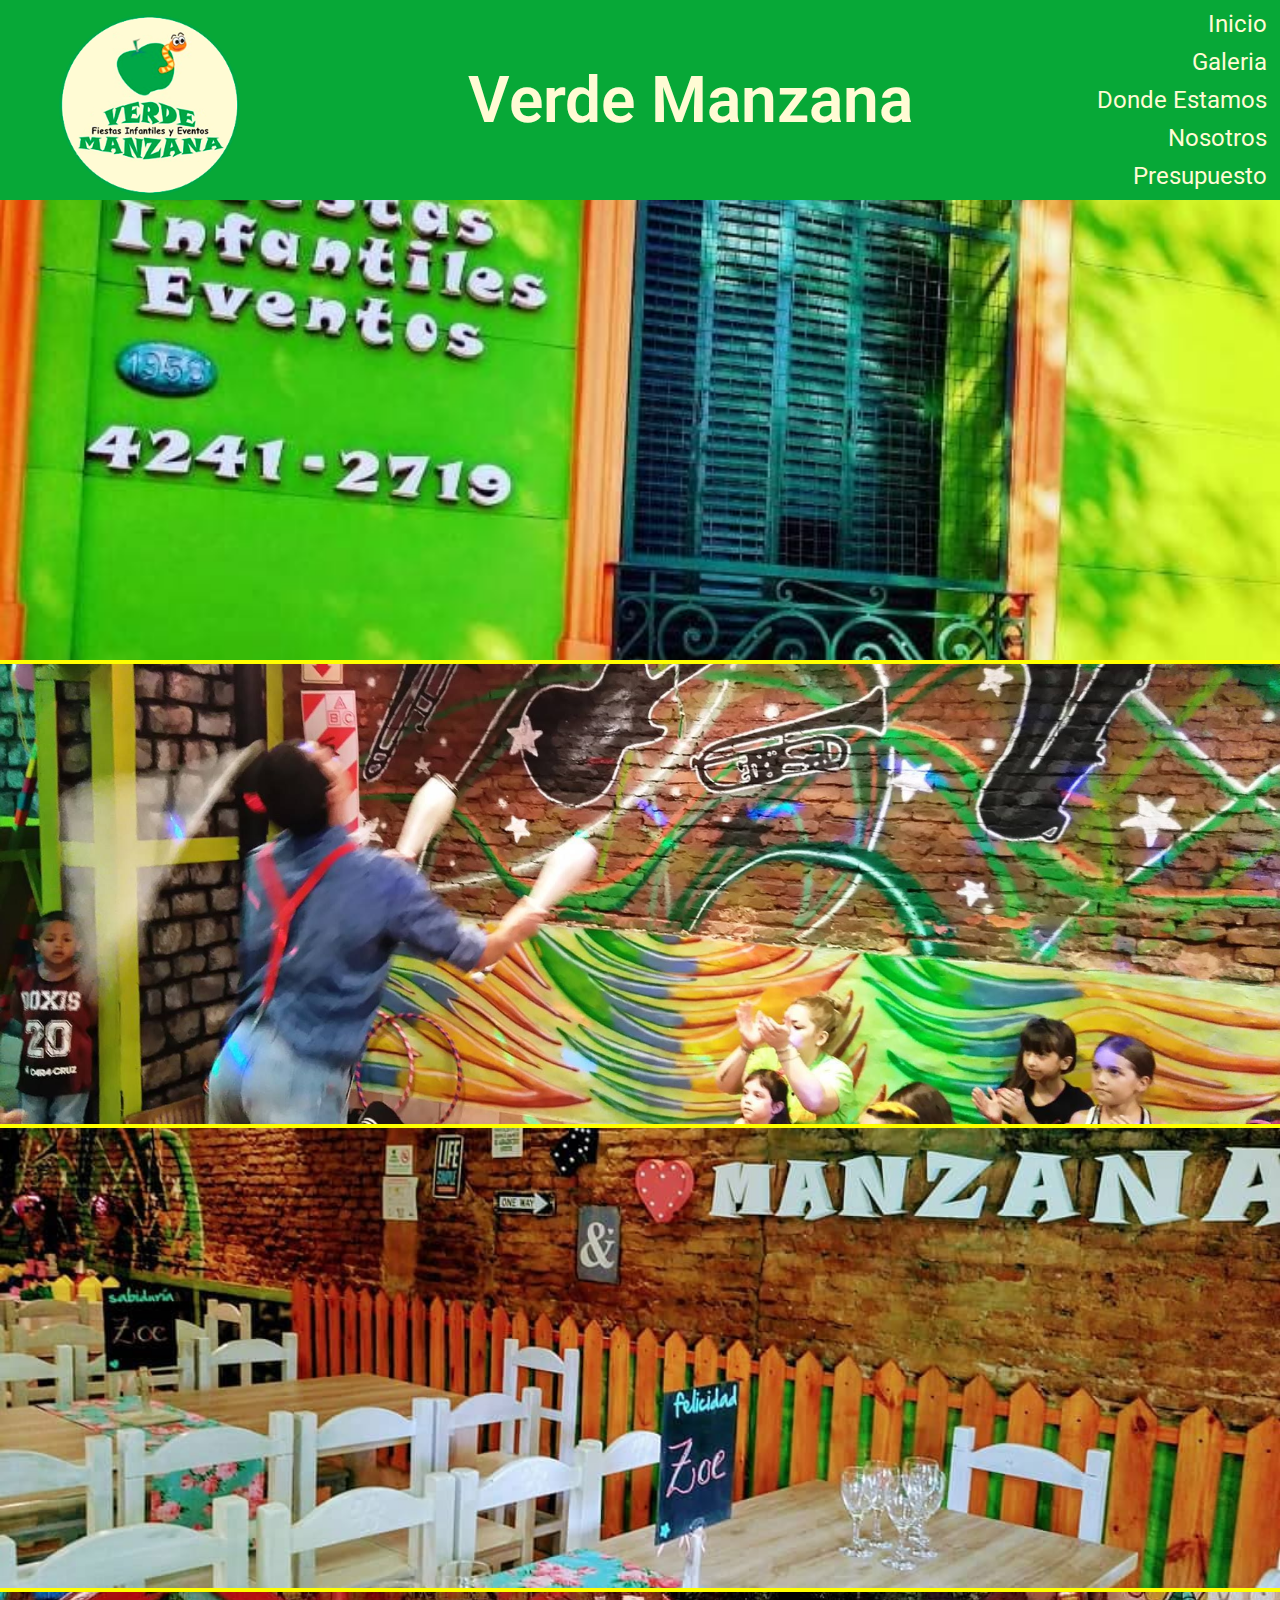
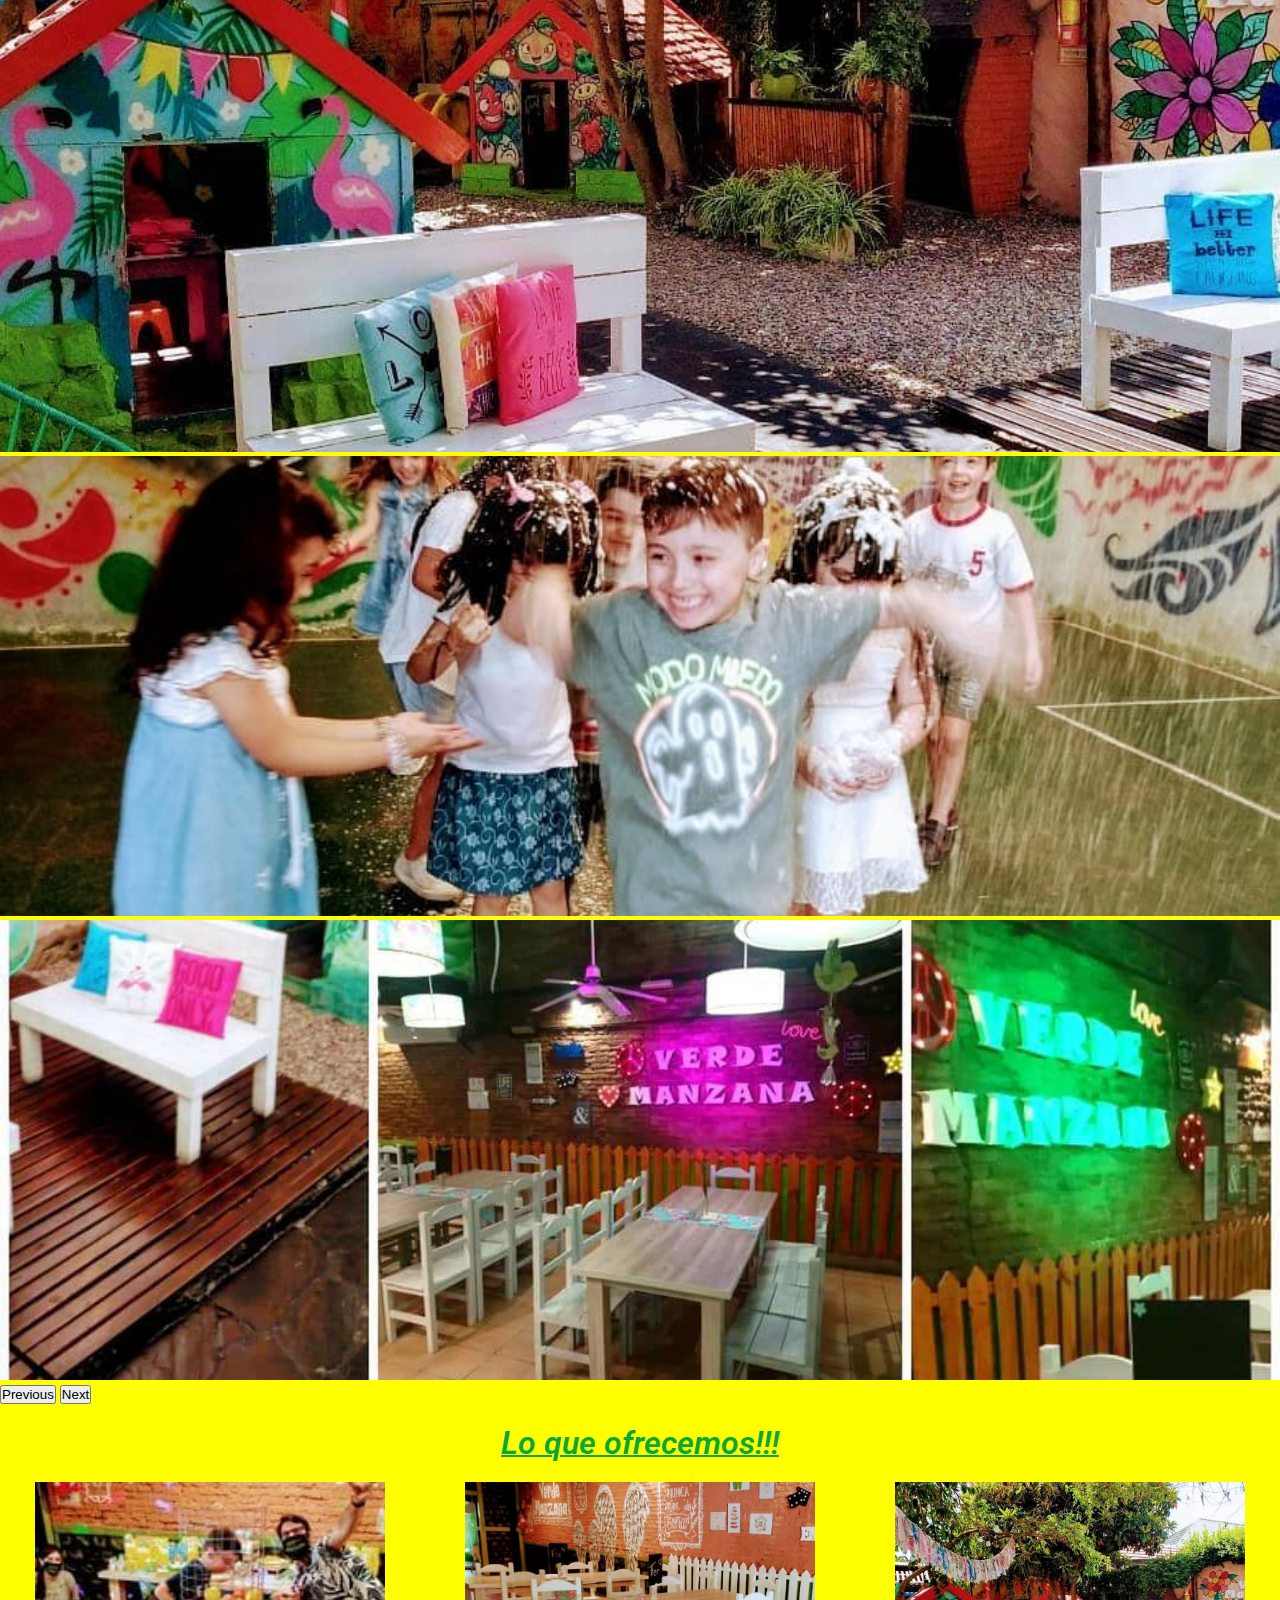
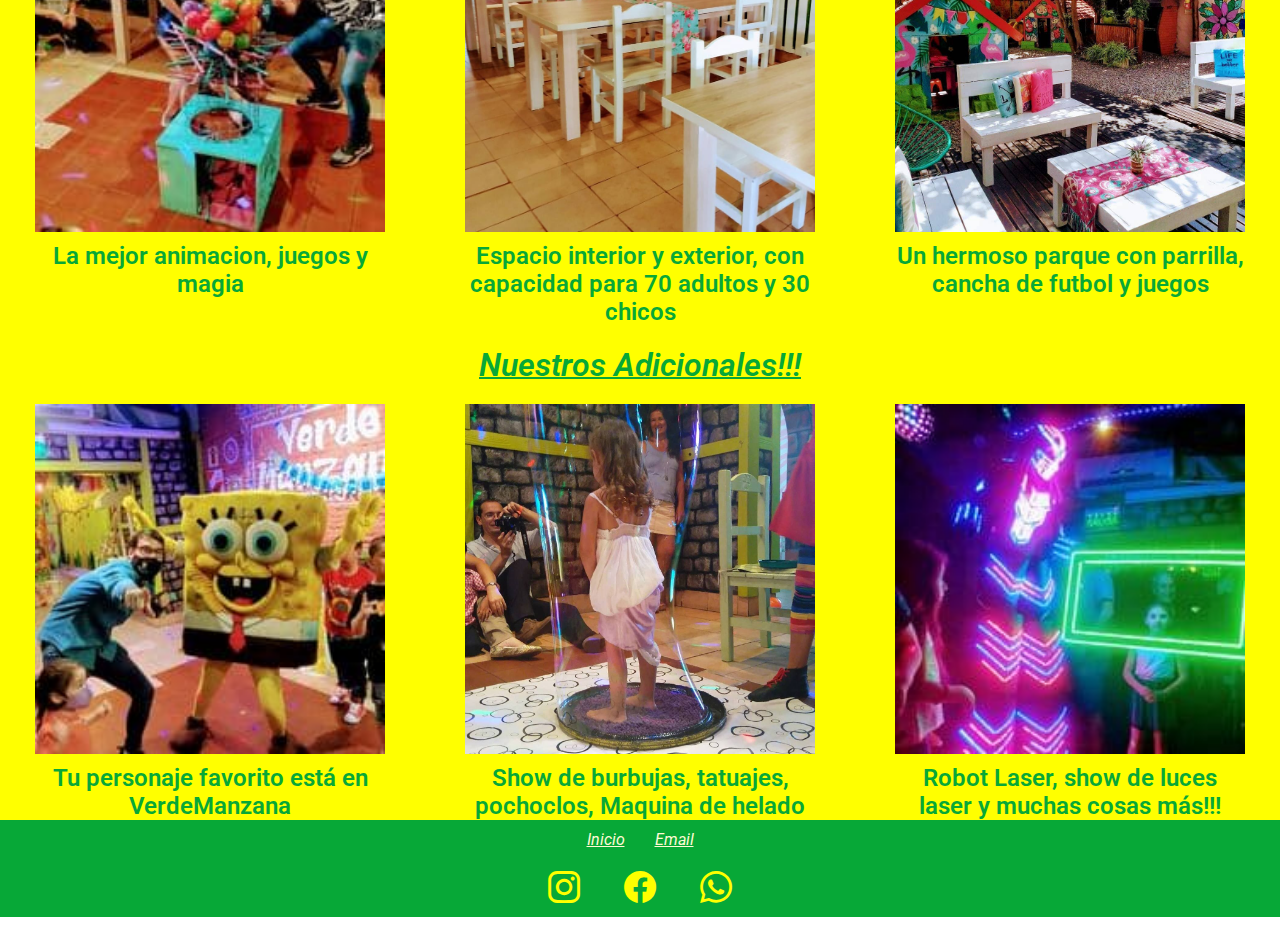
<file: index.html>
<!DOCTYPE html>
<html lang="en">

<head>
    <meta charset="UTF-8">
    <meta http-equiv="X-UA-Compatible" content="IE=edge">
    <meta name="viewport" content="width=device-width, initial-scale=1.0">
    <link rel="preconnect" href="https://fonts.googleapis.com">
    <link rel="preconnect" href="https://fonts.gstatic.com" crossorigin>
    <link href="https://fonts.googleapis.com/css2?family=Roboto:wght@400;700&display=swap" rel="stylesheet">
    <link href="https://cdn.jsdelivr.net/npm/bootstrap@5.2.2/dist/css/bootstrap.min.css" rel="stylesheet"
        integrity="sha384-Zenh87qX5JnK2Jl0vWa8Ck2rdkQ2Bzep5IDxbcnCeuOxjzrPF/et3URy9Bv1WTRi" crossorigin="anonymous">
    <link rel="stylesheet" href="https://cdn.jsdelivr.net/npm/bootstrap-icons@1.9.1/font/bootstrap-icons.css">
    <link href="https://unpkg.com/aos@2.3.1/dist/aos.css" rel="stylesheet">
    <link rel="stylesheet" href="css/style.css">
    <link rel="icon" href="images/logo48.ico" type="ico" sizes="48px">
    <meta name="description" content="Salon de Eventos y Fiestas infantiles en Lanus provincia de Buenos Aires">
    <title>Salón de Eventos | Verde Manzana Eventos</title>
</head>

<body>

    <header class="header">

        <img class="marca__imagen" src="images/verdemanzana-logo.png" alt="logo">

        <h1 class="marca__title">Verde Manzana</h1>

        <nav class="navbar">
            <ul class="navbar__lista">
                <li class="navbar__item"><a href="inicio.html" data-pagina="inicio">Inicio</a></li>
                <li class="navbar__item"><a href="pages/galeria.html" data-pagina="galeria">Galeria</a></li>
                <li class="navbar__item"><a href="pages/mapa.html" data-pagina="mapa">Donde Estamos</a></li>
                <li class="navbar__item"><a href="pages/quienes.html" data-pagina="quienes">Nosotros</a></li>
                <li class="navbar__item"><a href="pages/presupuesto.html">Presupuesto</a></li>
            </ul>
        </nav>

    </header>

    <main class="main">



    </main>

    <footer class="footer">


        <nav>
            <ul>
                <li> <a href="index.html">Inicio</a> </li>
                <li> <a href="mailto:verdemanzana08@gmail.com">Email</a> </li>

            </ul>
        </nav>

        <div class="redes">
            <a href="https://www.instagram.com/explore/tags/tumejorfestejo/" class="bi bi-instagram"
                target="_blank"></a>
            <a href="https://www.facebook.com/verdemanzana2008/" class="bi bi-facebook" target="_blank"></a>
            <a href="https://wa.me/+5491140988515" class="bi bi-whatsapp" target="_blank"></a>

        </div>

    </footer>

    <script src="https://cdn.jsdelivr.net/npm/bootstrap@5.2.2/dist/js/bootstrap.bundle.min.js"
        integrity="sha384-OERcA2EqjJCMA+/3y+gxIOqMEjwtxJY7qPCqsdltbNJuaOe923+mo//f6V8Qbsw3"
        crossorigin="anonymous"></script>
    <script src="js/spa.js"></script>

</body>

</html>
</file>
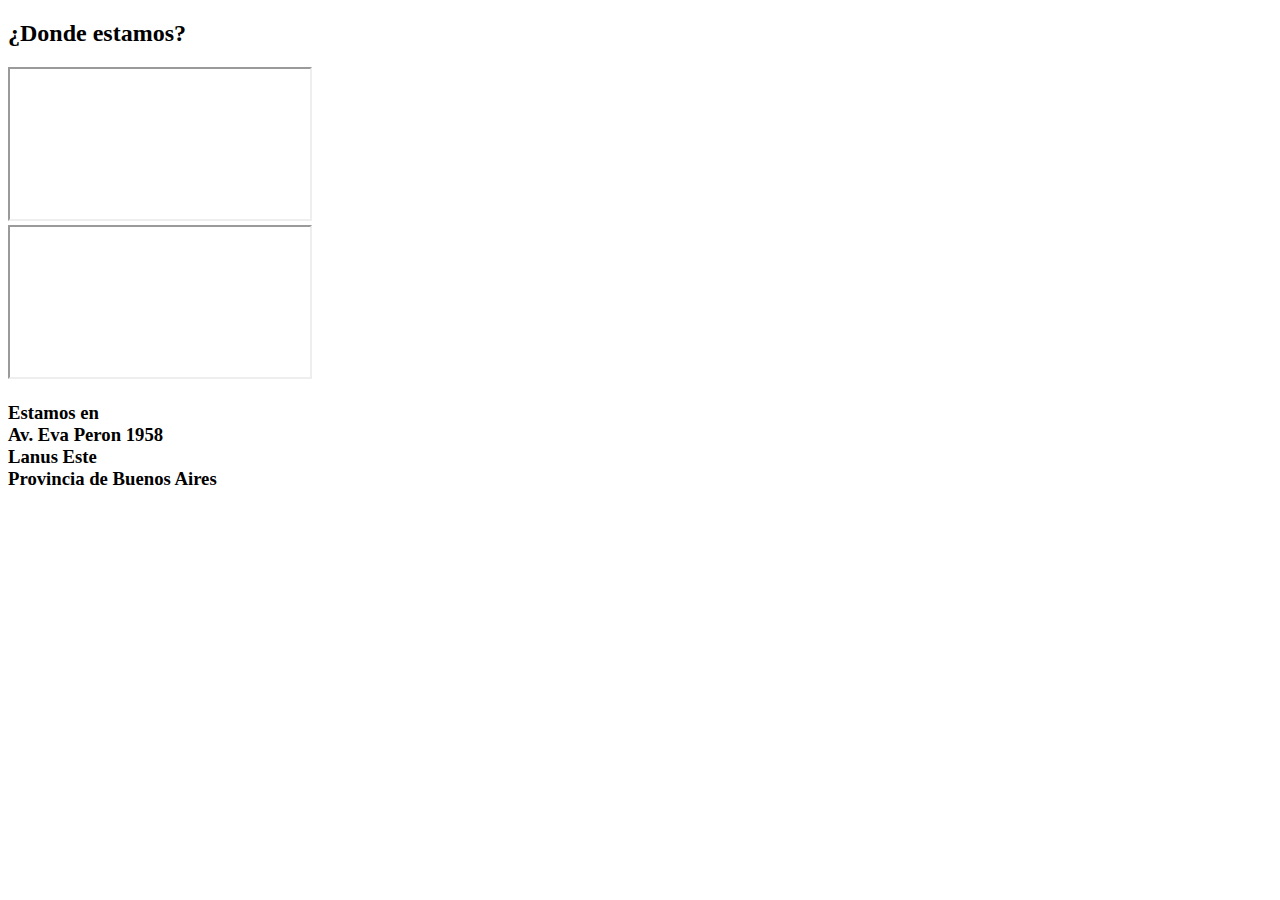
<file: pages/mapa.html>
<!DOCTYPE html>

        <h2 class="titulosh2">¿Donde estamos?</h2>

        <section class="mapaContenedor">

            <div class="mapa">
                <iframe class="mapaIframe"
                    src="https://www.google.com/maps/embed?pb=!1m18!1m12!1m3!1d13119.356400329496!2d-58.39234104779697!3d-34.70923802360613!2m3!1f0!2f0!3f0!3m2!1i1024!2i768!4f13.1!3m3!1m2!1s0x95bccd3142b796e7%3A0x11cca60a6e01dab2!2sVerde%20Manzana!5e0!3m2!1ses-419!2sar!4v1664738115274!5m2!1ses-419!2sar"></iframe>
            </div>

            <div class="mapa1">
                <iframe class="mapaIframe"
                    src="https://www.google.com/maps/embed?pb=!4v1664915690378!6m8!1m7!1sHl5SOqvg_uE4lHYzeUZ7GA!2m2!1d-34.70992535143004!2d-58.37824807743601!3f55.30619011885864!4f8.441628453227054!5f0.7820865974627469"></iframe>
            </div>

        </section>

        <h3 class=" titulosh3 fw-bolder text-center m-0 p-5"> Estamos en <br>Av. Eva Peron 1958<br>Lanus Este<br>
            Provincia de Buenos Aires</h3>

  
</html>
</file>
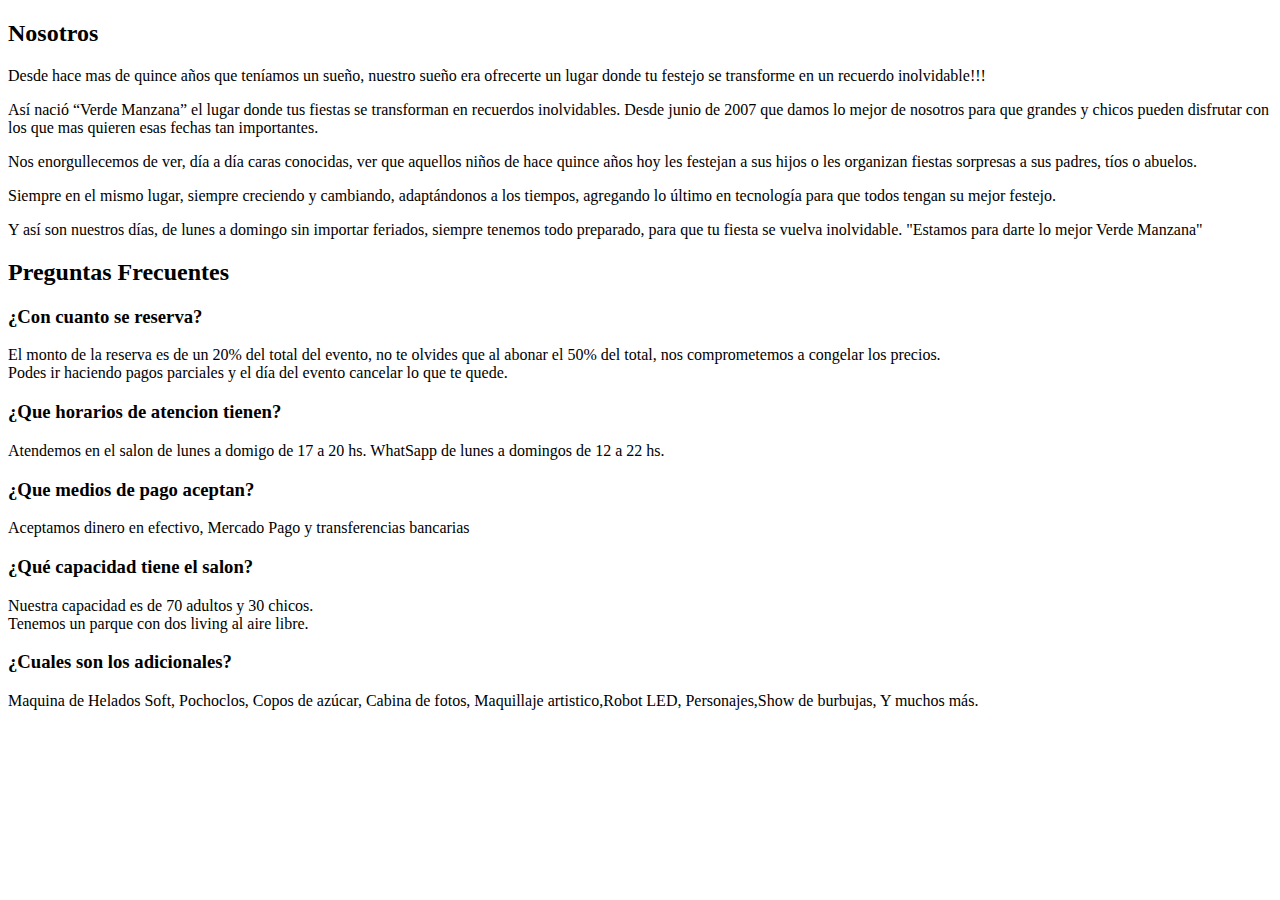
<file: pages/quienes.html>
<!DOCTYPE html>

<section class="container">

    <h2 id="quienes" class="titulosh2">Nosotros</h2>

    <div class="p-2 lead text-center text-lg-start">

        <p> Desde hace mas de quince años que teníamos un sueño, nuestro sueño era
            ofrecerte un lugar donde
            tu
            festejo se transforme en un recuerdo inolvidable!!!</p>
        <p>Así nació <span class="verdeM">“Verde Manzana”</span> el lugar donde tus fiestas se transforman
            en recuerdos
            inolvidables.
            Desde junio de 2007 que damos lo mejor de nosotros para que grandes y chicos pueden disfrutar
            con
            los que mas quieren esas fechas tan importantes.</p>
        <p>Nos enorgullecemos de ver, día a día caras conocidas, ver que aquellos niños de hace quince años
            hoy les festejan a sus hijos o les organizan fiestas sorpresas a sus padres, tíos o abuelos.</p>
        <p>Siempre en el mismo lugar, siempre creciendo y cambiando, adaptándonos a los tiempos, agregando
            lo
            último en tecnología para que todos tengan su mejor festejo.</p>
        <p>Y así son nuestros días, de lunes a domingo sin importar feriados, siempre tenemos todo
            preparado,
            para que tu fiesta se vuelva inolvidable.
            <span class="verdeM"> "Estamos para darte lo mejor
                Verde Manzana" </span>
        </p>

    </div>

    <h2 id="fqas" class="titulosh2">Preguntas Frecuentes</h2>

    <div class="row p-2 ">

        <article class="col-12">

            <h3 class="titulosh3">¿Con cuanto se reserva?</h3>

            <p class="text-center">El monto de la reserva es de un 20% del total del evento, no te
                olvides que al abonar el 50%
                del total, nos comprometemos a congelar los precios.<br> Podes ir haciendo pagos
                parciales y
                el día del evento cancelar lo que te quede.
            </p>

        </article>

        <div class="row p-lg-5">

            <article class="col-12 col-md-6 ">

                <h3 class="titulosh3">¿Que horarios de atencion tienen?</h3>

                <p class="text-center">Atendemos en el salon de lunes a domigo de 17 a 20 hs. WhatSapp de
                    lunes
                    a domingos de 12 a
                    22 hs.
                </p>

            </article>

            <article class="col-12 col-md-6 ">

                <h3 class="titulosh3">¿Que medios de pago aceptan?</h3>

                <p class="text-center">Aceptamos dinero en efectivo, Mercado Pago y transferencias bancarias
                </p>

            </article>

        </div>

        <div class="row p-lg-5">

            <article class="col-12 col-md-6">

                <h3 class="titulosh3">¿Qué capacidad tiene el salon?</h3>

                <p class="text-center">Nuestra capacidad es de 70 adultos y 30 chicos.<br>Tenemos un parque
                    con
                    dos living al aire
                    libre.
                </p>

            </article>

            <article class="col-12 col-md-6">

                <h3 class="titulosh3">¿Cuales son los adicionales?</h3>

                <p class="text-center">
                    Maquina de Helados Soft, Pochoclos,
                    Copos de azúcar, Cabina de fotos, Maquillaje artistico,Robot LED, Personajes,Show de
                    burbujas,
                    Y muchos más.
                </p>

            </article>

        </div>

</section>

</html>
</file>
<file: css/style.css>
* {
  margin: 0;
  padding: 0;
  box-sizing: border-box;
}

html {
  font-family: "Roboto", sans-serif !important;
}

ul,
ol {
  list-style: none;
}

a {
  text-decoration: none;
}

body {
  font-family: "Roboto", sans-serif !important;
}

/*---Main---*/
.main {
  background-color: yellow;
}

/*---Titulos(h2)---*/
.titulosh2 {
  color: #07a837;
  font-size: 2rem;
  font-style: oblique;
  text-decoration: underline 2px;
  text-align: center;
  padding: 20px;
  font-weight: 600;
}

/*---Titulos(h3)---*/
.titulosh3 {
  color: #07a837;
  text-align: center;
  font-size: 1.5rem;
  font-weight: 600;
}

.titulosh2C {
  color:  rgb(255, 251, 212);
  font-size: 1.8rem;
  font-style: oblique;
  text-align: center;
  padding: 20px;
  font-weight: 600;
}
 .titulobtn {
  color:  rgb(255, 251, 212);
  font-size: 1rem;
  font-style: oblique;
  text-align: center;
  padding: 20px;
  font-weight: 600;
 }
 

#bt {
  background-color: #07a837;
}
/*---Header---*/
.header {
  background-color: #07a837;
  display: flex;
  flex-direction: column;
  align-items: center;
  justify-content: center;
}

nav ul {
  display: flex;
  justify-content: space-around;
  gap: 10px;
}

.marca__imagen {
  width: 100px;
  margin-top: 10px;
}

.marca__title {
  font-size: 1.8rem;
  color: rgb(255, 251, 212);
  font-weight: 600;
}

.navbar__lista {
  padding: 10px;
  text-align: justify;
}

.navbar__item a {
  color: rgb(255, 251, 212);
  font-size: 0.8rem;
  padding: 3px;
}
.navbar__item a:hover {
  color: yellow;
}

@media (min-width: 1200px) {
  .header {
    flex-direction: row;
    justify-content: space-between;
    align-items: center;
  }
  header nav ul {
    flex-direction: column;
    width: 200px;
  }
  header nav ul li {
    text-align: right;
  }
  .marca__imagen {
    width: 300px;
  }
  .marca__title {
    font-size: 4rem;
  }
  .navbar__item a {
    font-size: 1.5rem;
  }
}
/*---Carousel---*/
.carousel-inner img {
  width: 100%;
  height: 460px;
  object-fit: cover;
}

/*--footer--*/
.footer {
  display: flex;
  flex-direction: column;
  background-color: #07a837;
  align-items: center;
}

footer nav ul li {
  display: inline-block;
  padding: 10px;
  align-items: baseline;
}
footer nav ul li a {
  font-size: 1rem;
  color: rgb(255, 251, 212);
  font-style: oblique;
  text-decoration: underline;
}
footer nav ul li a:hover {
  color: yellow;
}

.redes {
  padding: 10px;
}
.redes a {
  color: yellow;
  font-size: 2rem;
  text-decoration: none;
  padding: 20px;
}
.redes a:hover {
  color: rgb(255, 251, 212);
}

/*--Contacto--*/
.formContacto {
  width: fit-content;
  height: fit-content;
  padding: 20px 30px;
  margin: auto;
  margin-top: 10px;
  background-color: #07a837;
  color: rgb(255, 251, 212);
}

.formTituloContacto {
  text-align: center;
  height: 40px;
  margin-bottom: 10px;
  font-size: 2rem;
  color: rgb(255, 251, 212);
}

.formContactoInput {
  width: 100%;
  margin-bottom: 15px;
  border: 1px solid black;
  padding: 10px;
}

.formContactoTextArea {
  width: 100%;
  border: 1px solid black;
}

.formContactoBoton {
  width: 100%;
  height: 40px;
  margin-bottom: 15px;
}

.formContactoLabel {
  margin: 15px 0px 15px 0px;
}

/*--Galeria index--*/
.galeria {
  display: flex;
  flex-direction: column;
  align-items: center;
  gap: 10px;
}
.galeria__caja {
  width: 350px;
  height: fit-content;
  display: flex;
  flex-direction: column;
  align-items: center;
  gap: 10px;
}
.galeria__imagen {
  width: 100%;
  height: 100%;
  object-fit: cover;
}

@media (min-width: 1200px) {
  .galeria {
    flex-direction: row;
    flex-wrap: wrap;
    justify-content: space-around;
    align-items: baseline;
  }
  .galeria__imagen:hover {
    transform: scale(1.2);
    box-shadow: 5px 10px 40px black;
    transition-duration: 0.3s;
  }
}
/*--Galeria--*/
@media (min-width: 1200px) {
  .imagen_galeria:hover {
    transform: scale(1.1);
    box-shadow: 5px 10px 40px black;
    transition-duration: 0.3s;
  }
}
/*--Mapa--*/
.mapaContenedor {
  display: flex;
  justify-content: center;
  flex-wrap: wrap;
  gap: 20px;
}

.mapaIframe {
  width: 300px;
  height: 300px;
  box-shadow: 5px 10px 40px black;
}

@media (min-width: 1200px) {
  .mapaIframe {
    width: 400px;
    height: 400px;
  }
  .mapaContenedor {
    gap: 100px;
  }
  .mapa:hover {
    transform: scale(1.5) translate(40%);
    transition-duration: 1s;
  }
  .mapa1:hover {
    transform: scale(1.5) translate(-40%);
    transition-duration: 1s;
  }
}
/* --Quienes-- */
.verdeM {
  color: #07a837;
  font-style: oblique;
  font-weight: 600;
}

/* --Presupuesto-- */

.presupuesto {
  display: flex;
  height: 55vh;
  align-items: center;
  justify-content: center;
}

/*# sourceMappingURL=style.css.map */
</file>
